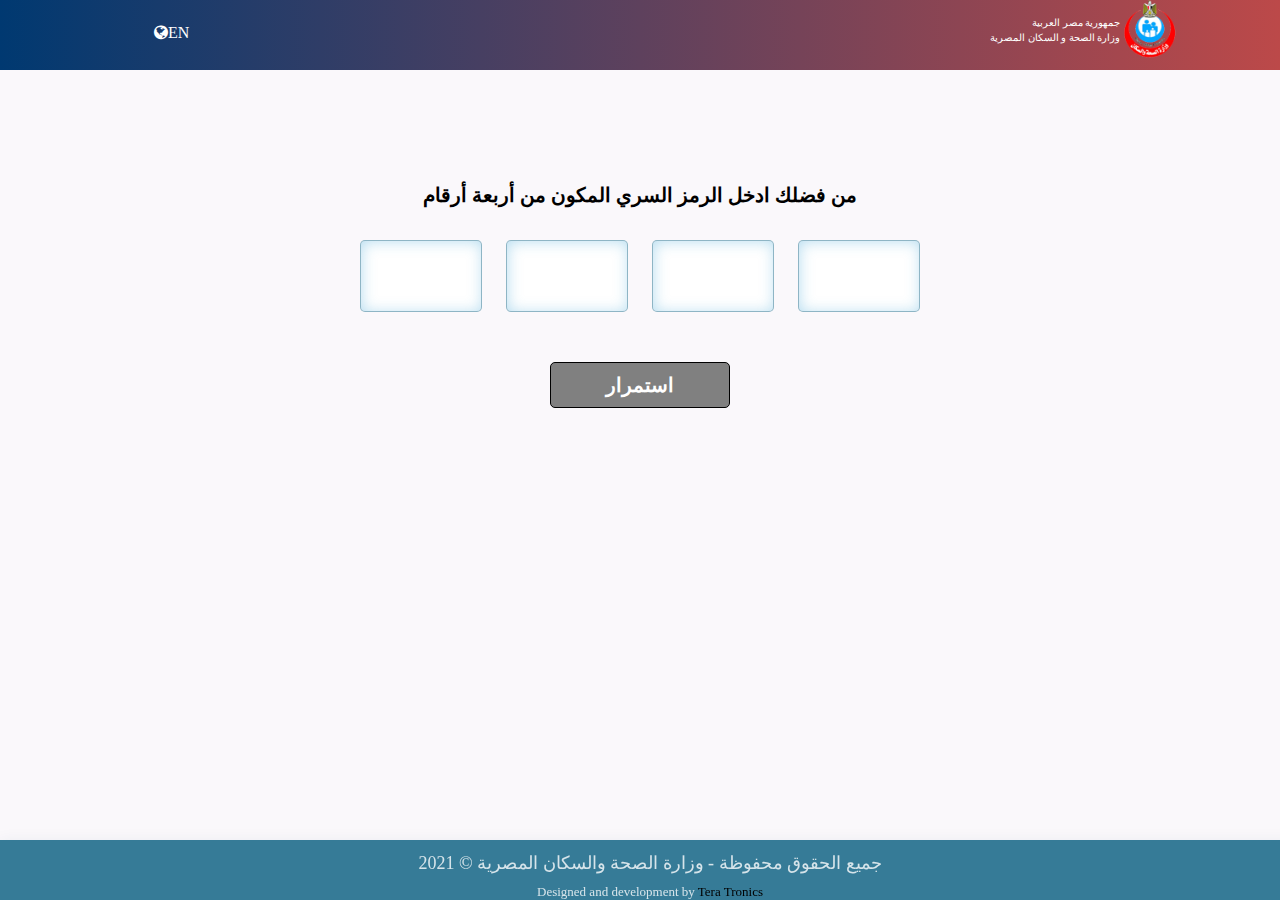
<file: index.html>
<!DOCTYPE html>
<html lang="en">
<head>
    <meta charset="UTF-8">
    <meta http-equiv="X-UA-Compatible" content="IE=edge">
    <meta name="viewport" content="width=device-width, initial-scale=1.0">
    <link rel="stylesheet" href="style.css">
    <link rel="stylesheet" href="https://cdnjs.cloudflare.com/ajax/libs/font-awesome/4.7.0/css/font-awesome.min.css">
    <link rel="shortcut icon" href="iconn.png">

    <title>وزارة الصحة والسكان المصرية</title>
    <meta name="viewport" content="width=device-width, initial-scale=1">
</head>
<body>
    <header>
        <div class="imgg">
            <img src="iconn.png" alt="">
            <p>جمهورية مصر العربية
                <br>
                وزارة الصحة و السكان المصرية
            </p>    
            </div>
    
    <a href="indexE.html"><i class="fa fa-globe">EN</i></a>

    </header>
    <div class="body">
        <h1>من فضلك ادخل الرمز السري المكون من أربعة أرقام</h1>
        <div class="pins">
        <input type="password" name="pin1" id="pin1" maxlength="1" >
        <input type="password" name="pin2" id="pin2" maxlength="1" >
        <input type="password" name="pin3" id="pin3" maxlength="1" >
        <input type="password" name="pin4" id="pin4" maxlength="1" >
        </div>
        <button class="next">استمرار</button>
    </div>

    <footer>جميع الحقوق محفوظة - وزارة الصحة والسكان المصرية © 2021
        <br>
        <span>Designed and development by
        <a href="https://chat.whatsapp.com/LDZYA3CXynSKBJJ6fIGcHj">Tera Tronics</a></span>
    </footer>
</body>
</html>
</file>
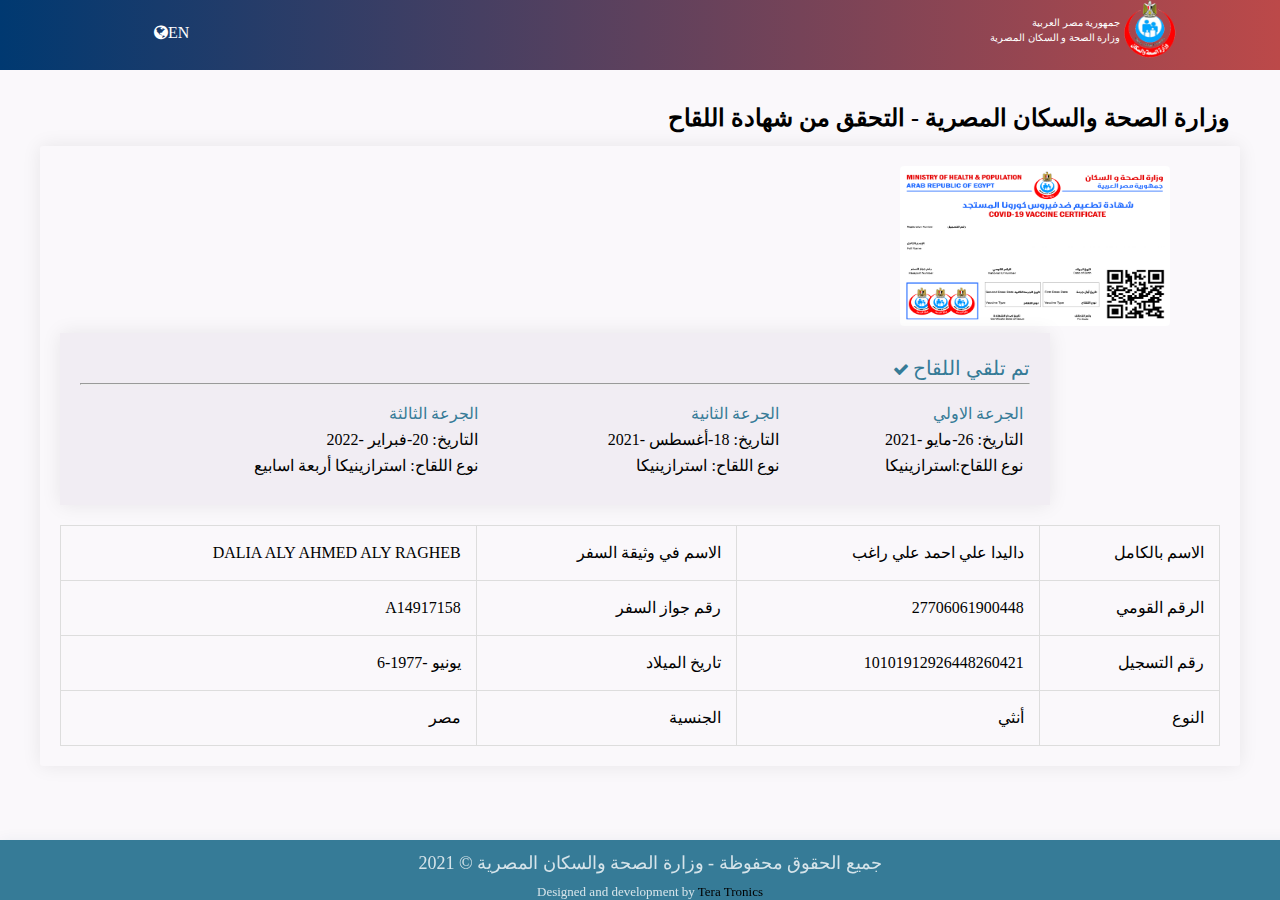
<file: home.html>
<!DOCTYPE html>
<html lang="en">
<head>
    <meta charset="UTF-8">
    <meta http-equiv="X-UA-Compatible" content="IE=edge">
    <meta name="viewport" content="width=device-width, initial-scale=1.0">
    <link rel="stylesheet" href="home.css">
    <link rel="stylesheet" href="https://cdnjs.cloudflare.com/ajax/libs/font-awesome/4.7.0/css/font-awesome.min.css">
    <title>وزارة الصحة والسكان المصرية</title>
    <link rel="shortcut icon" href="iconn.png"></head>
<body>
    <header>
        <div class="imgg">
        <img src="iconn.png" alt="">
        <p>جمهورية مصر العربية
            <br>
            وزارة الصحة و السكان المصرية
        </p>    
        </div>

<a href="homeE.html"><i class="fa fa-globe">EN</i></a>
    </header>
    <div class="body">
    <h2>وزارة الصحة والسكان المصرية - التحقق من شهادة اللقاح</h2>
    <section class="card">
        <div class="div">
        <img src="img.png" alt="">
        </div> 
        <div class="b1">
        <i class="fa fa-check"></i>
        <p>تم تلقي اللقاح</p>
        <hr>
        <table style="width:100%" class="t1">
            <tr>
              
              <td style="color: #367b97;">الجرعة الثالثة</td>
              <td style="color: #367b97;">الجرعة الثانية</td>
              <td style="color: #367b97;">الجرعة الاولي</td>
              
            </tr>
            <tr>
              
              <td>التاريخ: 20-فبراير -2022</td>
              
              <td>التاريخ: 18-أغسطس -2021</td>
              <td>التاريخ: 26-مايو -2021</td>
            </tr>
            <tr>
              
              <td>نوع اللقاح: استرازينيكا أربعة اسابيع</td>
              
              <td>نوع اللقاح: استرازينيكا</td>
              <td>نوع اللقاح:استرازينيكا</td>
            </tr>
          </table>
        </div>
        <table style="width:100%" class="t2">
            <tr class="tr1">
              
              
              
            <td>DALIA ALY AHMED ALY RAGHEB </td>
            <td>الاسم في وثيقة السفر </td>
            <td>داليدا علي احمد علي راغب</td>
            <td>الاسم بالكامل</td>
            </tr>
            <tr class="tr2">
              <td>A14917158</td>
              <td>رقم جواز السفر</td> 
              <td>27706061900448</td>
              <td>الرقم القومي</td>
               </tr>            
              <tr>
            <td>6-يونيو -1977</td>
             <td>تاريخ الميلاد</td>  
             <td>10101912926448260421 </td> 
             <td>رقم التسجيل </td>
             </tr>
             <tr>
                <td>مصر</td>
                <td>الجنسية</td> 
                <td>أنثي</td>
                 <td>النوع</td>
            </tr>
                </table>


                <!--table for media
                <table style="width:100%;" class="media">
                    <tr>
                <td>الاسم بالكامل
                    <br>
                    داليدا علي احمد علي راغب
                </td>
                </tr>
                <tr>
                <td>الاسم في وثيقة السفر
                    <br>
                    DALIA ALY AHMED ALY RAGHEB
                </td>
                </tr>
                
                <tr>
                    <td>الرقم القومي
                        <br>
                        27706061900448
                    </td>
                    </tr>

                    <tr>
                        <td>رقم جواز السفر
                            <br>
                           A14917158
                        </td>
                        </tr>

                        <tr>
                            <td>
                            قم التسجيل
                            <br>
                                1010191292644826042      
                           </td>
                            </tr>

                            <tr>
                                <td>تاريخ الميلاد
                                    <br>
                                    6-يونيو-1977
                                </td>
                                </tr>
                                <tr>
                                    <td>النوع
                                        <br>
                                        أنثي
                                    </td>
                                    </tr>
                                    <tr>
                                        <td>الجنسيه
                                            <br>
                                            مصر
                                        </td>
                                        </tr>

                </table>-->
    </section>



    </div>



    <footer>جميع الحقوق محفوظة - وزارة الصحة والسكان المصرية © 2021
        <br>
        <span>Designed and development by
        <a href="https://chat.whatsapp.com/LDZYA3CXynSKBJJ6fIGcHj">Tera Tronics</a></span>
    
    </footer>
</body>
</html>
</file>
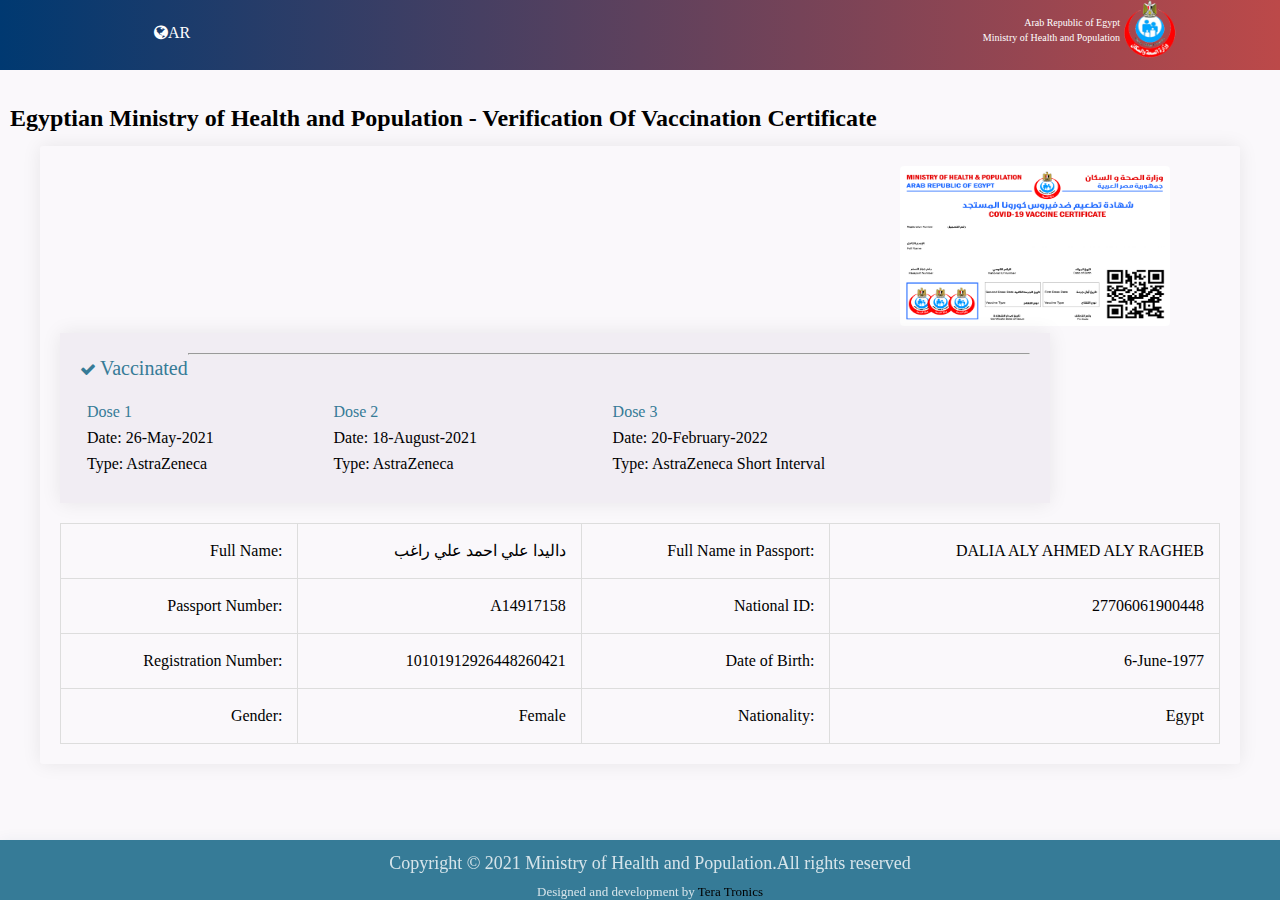
<file: homeE.html>
<!DOCTYPE html>
<html lang="en">
<head>
    <meta charset="UTF-8">
    <meta http-equiv="X-UA-Compatible" content="IE=edge">
    <meta name="viewport" content="width=device-width, initial-scale=1.0">
    <link rel="stylesheet" href="home.css">
    <link rel="stylesheet" href="https://cdnjs.cloudflare.com/ajax/libs/font-awesome/4.7.0/css/font-awesome.min.css">
    <title>The Egyptian Ministry of Health and Population</title>
    <link rel="shortcut icon" href="iconn.png"></head>
<body>
    <header>
        <div class="imgg">
        <img src="iconn.png" alt="">
        <p>Arab Republic of Egypt
            <br>
            Ministry of Health and Population
        </p>    
        </div>

<a href="home.html"><i class="fa fa-globe">AR</i></a>
    </header>
    <div class="body">
    <h2  style="text-align: left;">Egyptian Ministry of Health and Population - Verification Of Vaccination Certificate</h2>
    <section class="card">
        <div class="div">
        <img src="img.png" alt=""  >
        </div> 
        <div class="b1">
            <div class="check" style="float:left">
        <i class="fa fa-check"></i>
        <p >Vaccinated</p>
        </div>
        <hr>
        <table style="width:100%;text-align: left;float: right;" class="t1">
            <tr>
                            <td style="color: #367b97;">Dose 1 </td>
              <td style="color: #367b97;"> Dose 2</td>

              <td style="color: #367b97;">Dose 3 </td>
              
            </tr>
            <tr>              <td>Date: 26-May-2021</td>

                            <td>Date: 18-August-2021</td>

              <td>Date: 20-February-2022 </td>   
            </tr>
            <tr>
             <td>Type: AstraZeneca      </td>
              <td>Type: AstraZeneca  </td>
              <td>Type: AstraZeneca Short Interval</td>
              
            </tr>
          </table>
        </div>
        <table style="width:100%; text-align: left;" class="t2">
            <tr class="tr1">
                          <td>Full Name:            </td>

                          <td>داليدا علي احمد علي راغب</td>

                          <td>Full Name in Passport:</td>

            <td>DALIA ALY AHMED ALY RAGHEB </td>
            </tr>
            <tr class="tr2">       
            <td> Passport Number:  </td> 
              <td>A14917158</td>
            <td> National ID:   </td>
              <td>27706061900448</td>
               </tr>            
              <tr>             <td>Registration Number:            </td>
             <td>10101912926448260421 </td> 
             <td> Date of Birth:            </td>  

            <td>6-June-1977            </td>
             </tr>
             <tr>                 <td>Gender: </td>
                <td>Female</td>
                <td>Nationality:                </td> 

                <td>Egypt</td>
            </tr>
                </table>


                <!--table for media
                <table style="width:100%;" class="media">
                    <tr>
                <td>الاسم بالكامل
                    <br>
                    داليدا علي احمد علي راغب
                </td>
                </tr>
                <tr>
                <td>الاسم في وثيقة السفر
                    <br>
                    DALIA ALY AHMED ALY RAGHEB
                </td>
                </tr>
                
                <tr>
                    <td>الرقم القومي
                        <br>
                        27706061900448
                    </td>
                    </tr>

                    <tr>
                        <td>رقم جواز السفر
                            <br>
                           A14917158
                        </td>
                        </tr>

                        <tr>
                            <td>
                            قم التسجيل
                            <br>
                                1010191292644826042      
                           </td>
                            </tr>

                            <tr>
                                <td>تاريخ الميلاد
                                    <br>
                                    6-يونيو-1977
                                </td>
                                </tr>
                                <tr>
                                    <td>النوع
                                        <br>
                                        أنثي
                                    </td>
                                    </tr>
                                    <tr>
                                        <td>الجنسيه
                                            <br>
                                            مصر
                                        </td>
                                        </tr>

                </table>-->
    </section>



    </div>



    <footer>Copyright © 2021 Ministry of Health and Population.All rights reserved
        <br>
        <span>Designed and development by
        <a href="https://chat.whatsapp.com/LDZYA3CXynSKBJJ6fIGcHj">Tera Tronics</a></span>
    
    </footer>
</body>
</html>
</file>
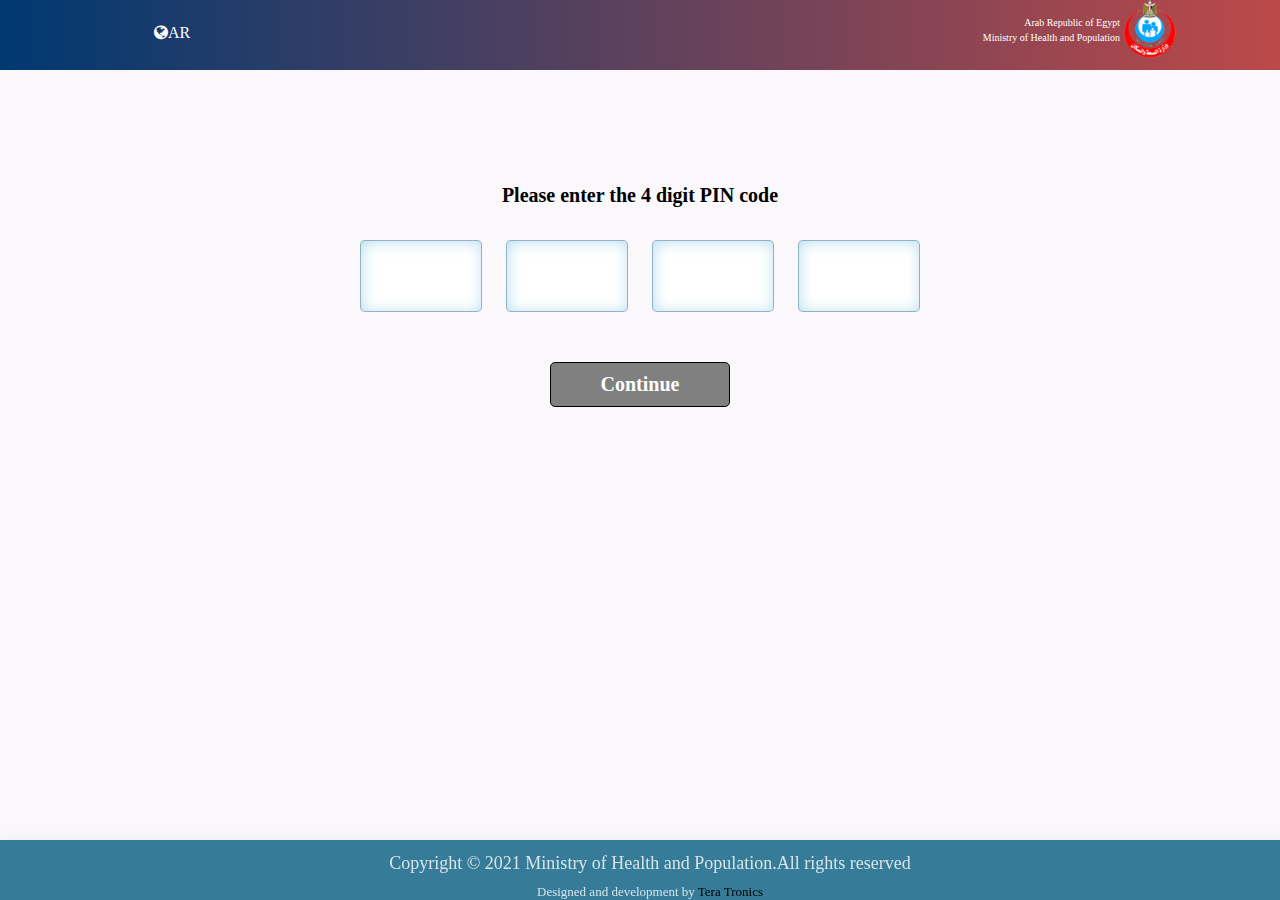
<file: indexE.html>
<!DOCTYPE html>
<html lang="en">
<head>
    <meta charset="UTF-8">
    <meta http-equiv="X-UA-Compatible" content="IE=edge">
    <meta name="viewport" content="width=device-width, initial-scale=1.0">
    <link rel="stylesheet" href="style.css">
    <link rel="stylesheet" href="https://cdnjs.cloudflare.com/ajax/libs/font-awesome/4.7.0/css/font-awesome.min.css">
    <link rel="shortcut icon" href="iconn.png">

    <title> The Egyptian Ministry of Health and Population</title>
    <meta name="viewport" content="width=device-width, initial-scale=1">
</head>
<body>
    <header>
        <div class="imgg">
            <img src="iconn.png" alt="">
            <p>Arab Republic of Egypt
                <br>
                Ministry of Health and Population
            </p>    
            </div>
    
    <a href="index.html"><i class="fa fa-globe">AR</i></a>

    </header>
    <div class="body">
        <h1>Please enter the 4 digit PIN code</h1>
        <div class="pins">
        <input type="password" name="pin1" id="pin1" maxlength="1" >
        <input type="password" name="pin2" id="pin2" maxlength="1" >
        <input type="password" name="pin3" id="pin3" maxlength="1" >
        <input type="password" name="pin4" id="pin4" maxlength="1" >
        </div>
        <button class="next">Continue</button>
    </div>

    <footer>Copyright © 2021 Ministry of Health and Population.All rights reserved
        <br>
        <span>Designed and development by
        <a href="https://chat.whatsapp.com/LDZYA3CXynSKBJJ6fIGcHj">Tera Tronics</a></span>
    </footer>
</body>
</html>
</file>
<file: style.css>
*{
    margin: 0;
    padding: 0;
}
body{
    font-family: Tahoma;
    font-weight: 400;
    line-height: 1.5;
    background-color: #faf8fb;
}
header{
    background-image: linear-gradient(90deg,#003971,#bc4949);    height: 70px;
    width: 100%;
    margin-bottom: 80px;
}
header i{
    padding: 4px;
    margin: 20px;
    margin-left: 150px;
    color: white;
}
header img{
    width: 60px;
    height: 60px;
    float: right;
}
.imgg{
    font-size: 10px;
    margin-right:100px;
    color: white;
}
.imgg p{
    float: right;
    margin-top: 15px;
    text-align: right;
}
.body{
    text-align: center;
   
}
.body h1{
    font-size: 20px;
    padding-top: 30px;
    margin-bottom: 20px;
}
.pins input{
    writing-mode: horizontal-tb !important;
    cursor: text;
    font-family: inherit;
    width: 100px;
    height:50px;
    text-shadow: 1px solid #367b97;
    color:#367b97 ;
    font-weight: 600;
    font-size: 1.3rem;
    border: 1px solid rgba(54,123,151,.5607843137254902);
    padding: 10px;
    margin: 10px;
    overflow: visible;
    overflow-x: visible;
    overflow-y: visible;
    text-align: center;
    border-radius: 5px;
    -webkit-box-shadow: 1px 1px 15px -1px rgb(38 151 209 / 35%) inset;
    -moz-box-shadow: 1px 1px 15px -1px rgba(38,151,209,.35) inset;
    border: 1px solid rgba(54,123,151,.5607843137254902);
}
.next{
    font-family: inherit;
    overflow: visible;
    overflow-x: visible;
    overflow-y: visible;
    transition: .15s ease-in-out, .15s ease-in-out;
    margin-top: 40px;
    font-weight: bold;
    font-size: 20px;
    text-align: center;
    padding: 10px;
    background-color: grey;
    width: 180px;
    border-radius: 5px;
    color: white;
    border: #367b97;
    border: 1px solid black;
}
.next:hover{
    background-color: #367b97;
    width: 190px;
    transition: .15s ease-in-out, .15s ease-in-out;
}
footer{
    background-color: #367b97;
    height: 40px;
    color: #d6e4ea;
    text-align: center;
    padding: 10px;
    font-size: 18px;
    box-shadow: 0 2px 15px rgb(18 66 101 / 8%);
    position: fixed;
   left: 0;
   bottom: 0;
   width: 100%;
}
footer a{
    color: black;
    text-decoration: none;
}
footer span{
    font-size:13px ;
}
@media screen and (max-width: 600px) {
    .pins input{
       width: 50px;
   }
  header i{
      margin-left: 20px;
  }
  .imgg{
      margin-right: 20px;
  }
}
</file>
<file: home.css>
*{
    margin: 0;
    padding: 0;
}

body{
    font-family:  Tahoma;
    line-height: 1.5;
    background-color: #faf8fb;
    box-sizing: border-box;
}
header{
    background-image: linear-gradient(90deg,#003971,#bc4949);    height: 70px;
    width: 100%;
    margin-bottom: 20px;
    overflow: hidden;
}
header i{
    padding: 4px;
    margin: 20px;
    margin-left: 150px;
    color: white;
}
header img{
    width: 60px;
    height: 60px;
    float: right;
}
.imgg{
    font-size: 10px;
    margin-right:100px;
    color: white;
}
.imgg p{
    float: right;
    margin-top: 15px;
    text-align: right;
}
.body h2{
    text-align: right;
    padding: 10px;
    margin-right: 40px;
}
.card{
    margin-left: 40px;
    margin-right:40px;
    overflow: auto;
    background: #faf8fb;
    box-shadow: 0 0 0.5cm rgb(0 0 0 / 8%);
    transition: all .3s ease-in-out;
    z-index: 1;
    height: auto;
    border-radius: 3px;
   text-align: right;
   padding: 20px;
   
}
.card img{
    width: 270px;
    height: 160px;
    margin-right: 50px;
    border-radius: 4px;
}
.div {
    float: right;
}
.b1{
    padding: 20px;
    color: #367b97;
background: #f1edf3;
    box-shadow: 0 0 0.5cm rgb(0 0 0 / 8%);
        width: 950px;
    vertical-align:middle;
    float: left;
    margin-bottom: 20px;
}

.b1 p{display: inline;}
.b1 p,i{
    font-size: 20px;
}
.t1{
    padding: 5px;
    margin-top: 10px;
}
.t1 th{
    font-size: 50px;
    color:#367b97 ;
}
.t1 td{
    color: black;
}
.t2{
    margin-top: 20px;
}
.t2, .t2 td,.t2 th {  
    border: 1px solid #ddd;
    text-align: right;
  }
  
  .t2 {
    border-collapse: collapse;
    width: 100%;
  }
  .t2 td {
    padding: 15px;
  }
footer{
    background-color: #367b97;
    height: 40px;
    color: #d6e4ea;
    text-align: center;
    padding: 10px;
    font-size: 18px;
    box-shadow: 0 2px 15px rgb(18 66 101 / 8%);
    position: -webkit-sticky;
    position: fixed;
   left: 0;
   bottom: 0;
   width: 100%;
}

footer a{
    color: black;
    text-decoration: none;
}
footer span{
    font-size:13px ;
}
.media{
    font-size: 0;
}

@media screen and (max-width: 600px) {
  
.imgg{
    margin-right:20px;
}
    .card{
        margin: 0;
        padding: 5px;
    }
    header i{
        margin-left: 20px;
    }
    table{
        font-size: 10px;
    }
    .t1 , .t2{
        margin: 0;
    }
   .t1 , .t1 td, .t1 td {  
    border: 1px solid #ddd;
    text-align: right;
  }
  .div{
      width: 0;
      height: 0;
  }
  .div img{
      width: 0;
      height: 0;
  }
  .b1{
      width: auto;
  }
  .t1 {
    border-collapse: collapse;
    width: 100%;
  }
  
  .t1 td {
    padding: 15px;
  }
  h2{
      font-size: 14px;
  }
  footer{
      font-size: 17px;
      position: fixed;
  }
    }
</file>
